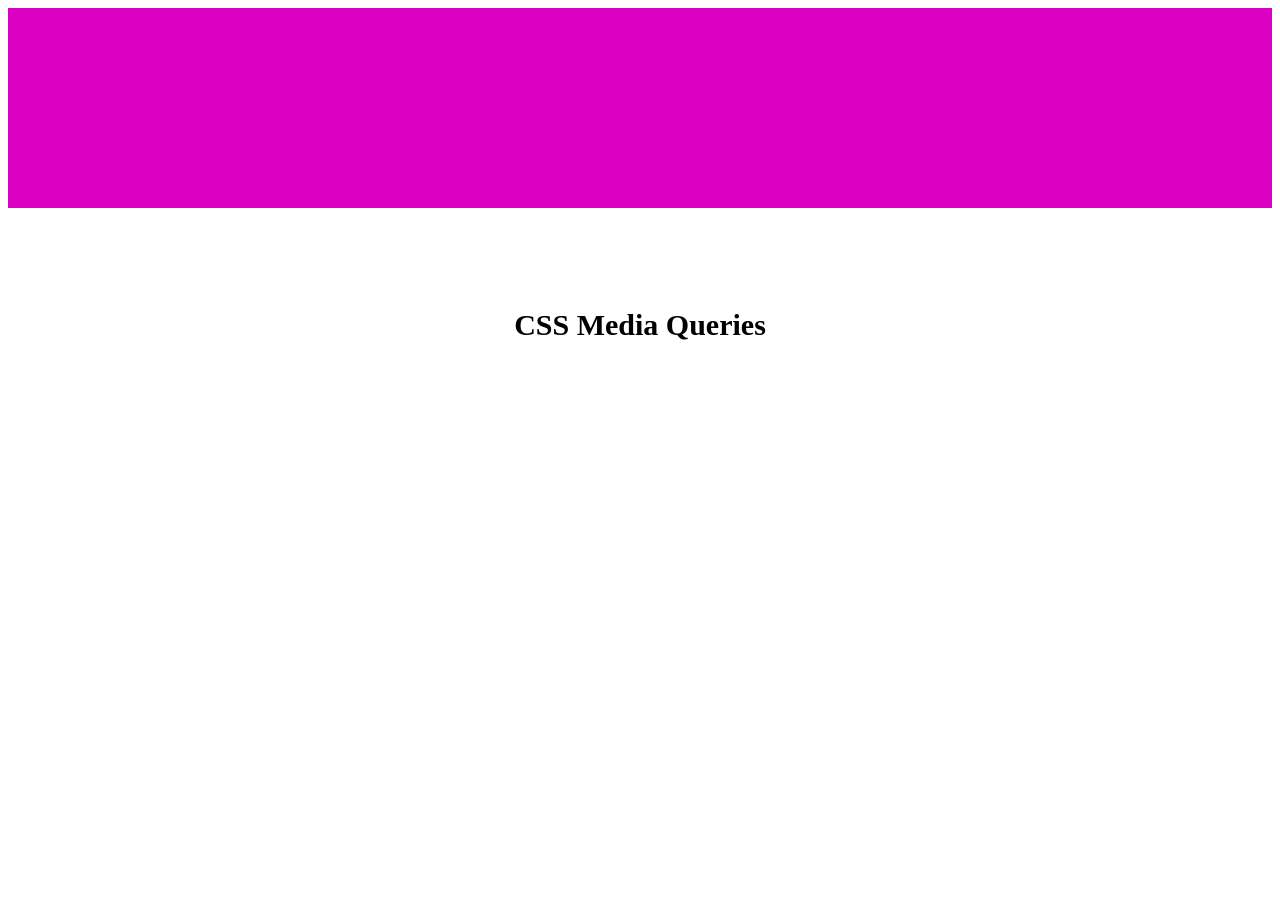
<file: css-media-queries.html>
<!DOCTYPE html>
<html lang="en">
<head>
    <meta charset="UTF-8">
    <meta name="viewport" content="width=device-width, initial-scale=1.0">
    <title>Document</title>
    <link rel="stylesheet" href="style.css">
</head>
<body>
    <div class="css-media-query"></div>
    <h1 class="media-heading">CSS Media Queries</h1>
    
</body>
</html>
</file>
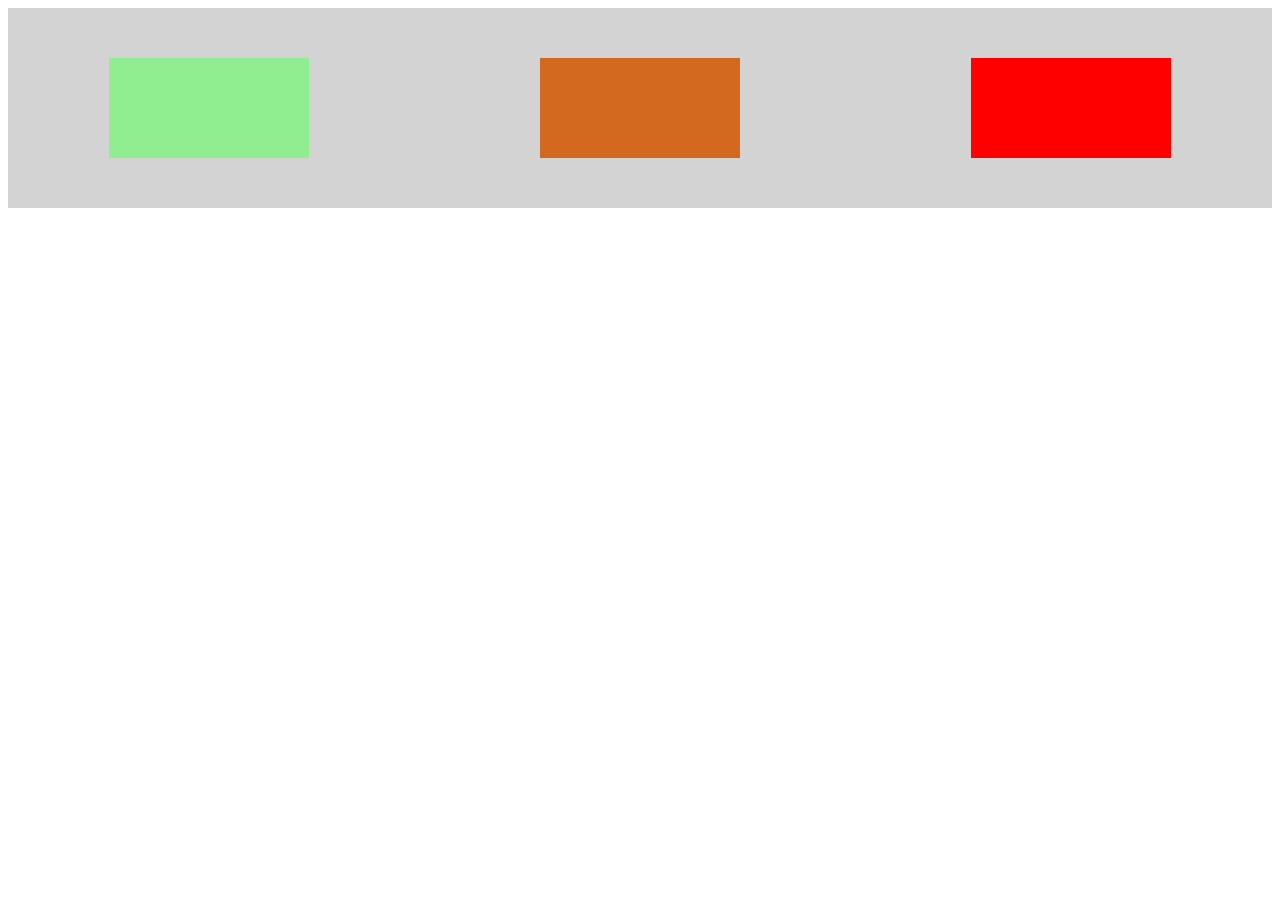
<file: flexbox.html>
<!DOCTYPE html>
<html lang="en">
<head>
    <meta charset="UTF-8">
    <meta name="viewport" content="width=device-width, initial-scale=1.0">
    <title>Document</title>
            <link rel="stylesheet" href="style.css">

</head>
<body>
    <section class="home">
        <div class="card-2"></div>
        <div class="card-3"></div>
        <div class="card-4"></div>
    </section>
</body>
</html>
</file>
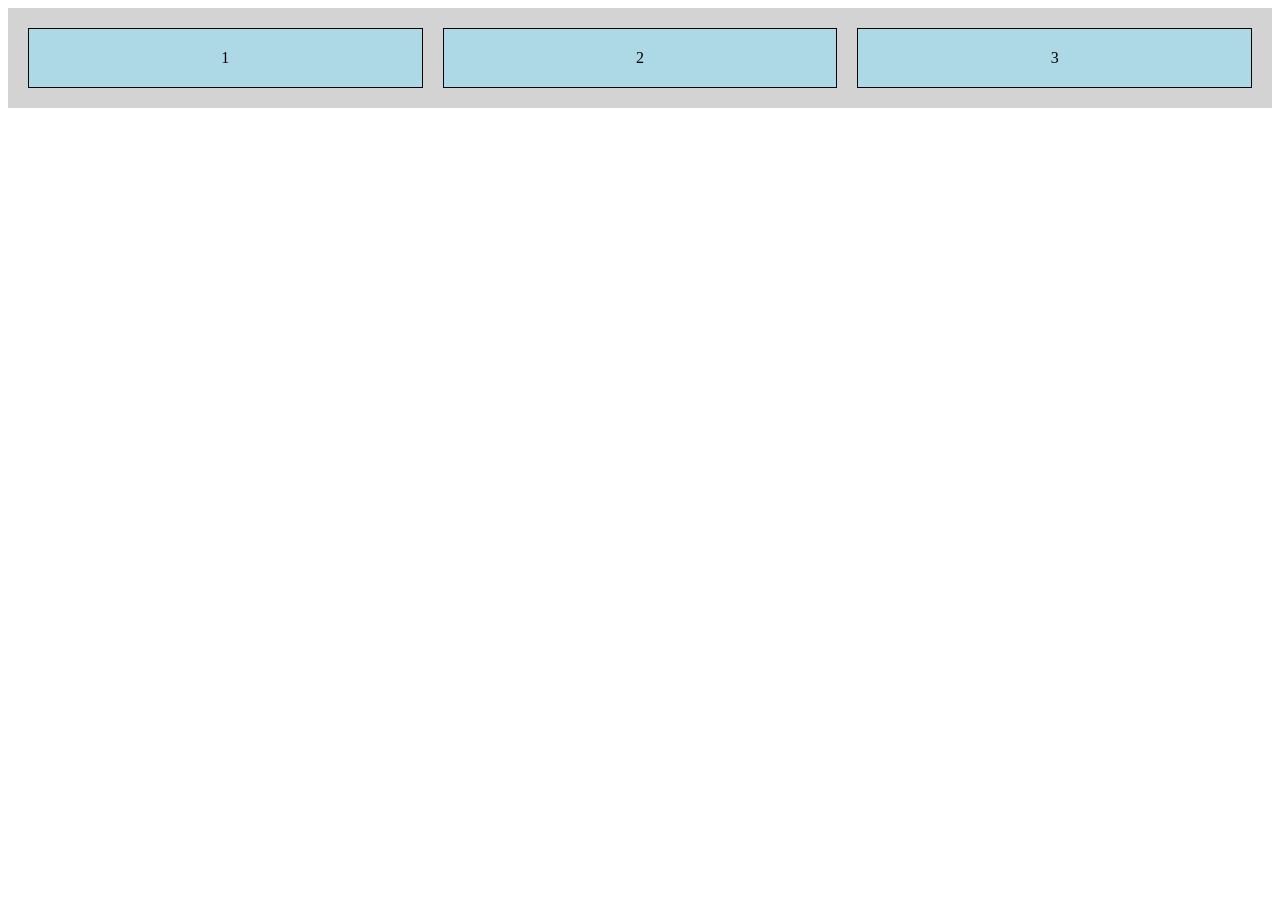
<file: grid.html>
<!DOCTYPE html>
<html lang="en">
<head>
    <meta charset="UTF-8">
    <meta name="viewport" content="width=device-width, initial-scale=1.0">
    <title>Document</title>
    <link rel="stylesheet" href="style.css">
</head>
<body>
    
    <div class="grid-container">
        <div class="grid-item">1</div>
        <div class="grid-item">2</div>
        <div class="grid-item">3</div>    
      </div>
</body>
</html>
</file>
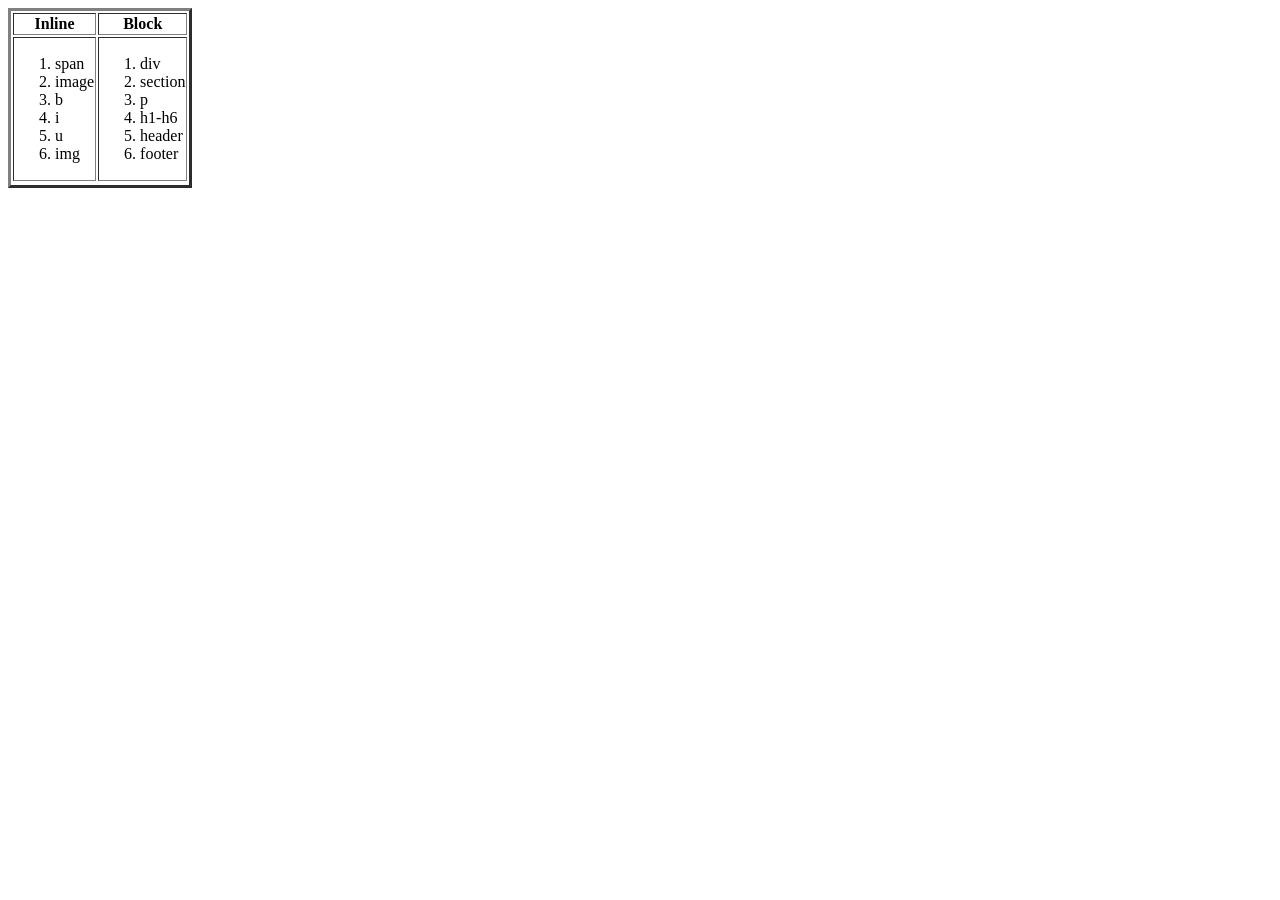
<file: inline-block.html>
<!DOCTYPE html>
<html lang="en">
<head>
    <meta charset="UTF-8">
    <meta name="viewport" content="width=device-width, initial-scale=1.0">
    <title>Document</title>
</head>
<body>
    

<table border="3" >
    <th>Inline</th>
    <th>Block</th>
    <tr>
        <td>
        <ol type ="1">
            <li>span</li>
            <li>image</li>
            <li>b</li>
            <li>i</li>
            <li>u</li>
            <li>img</li>

        </td>
        </ol>
              <td>
        <ol type ="1">
            <li>div</li>
            <li>section</li>
            <li>p</li>
            <li>h1-h6</li>
            <li>header</li>
            <li>footer</li>


        </ol>
        </td>
        
    </tr>
    <tr>
  
        
    </tr>
</table>
    
</body>
</html>
</file>
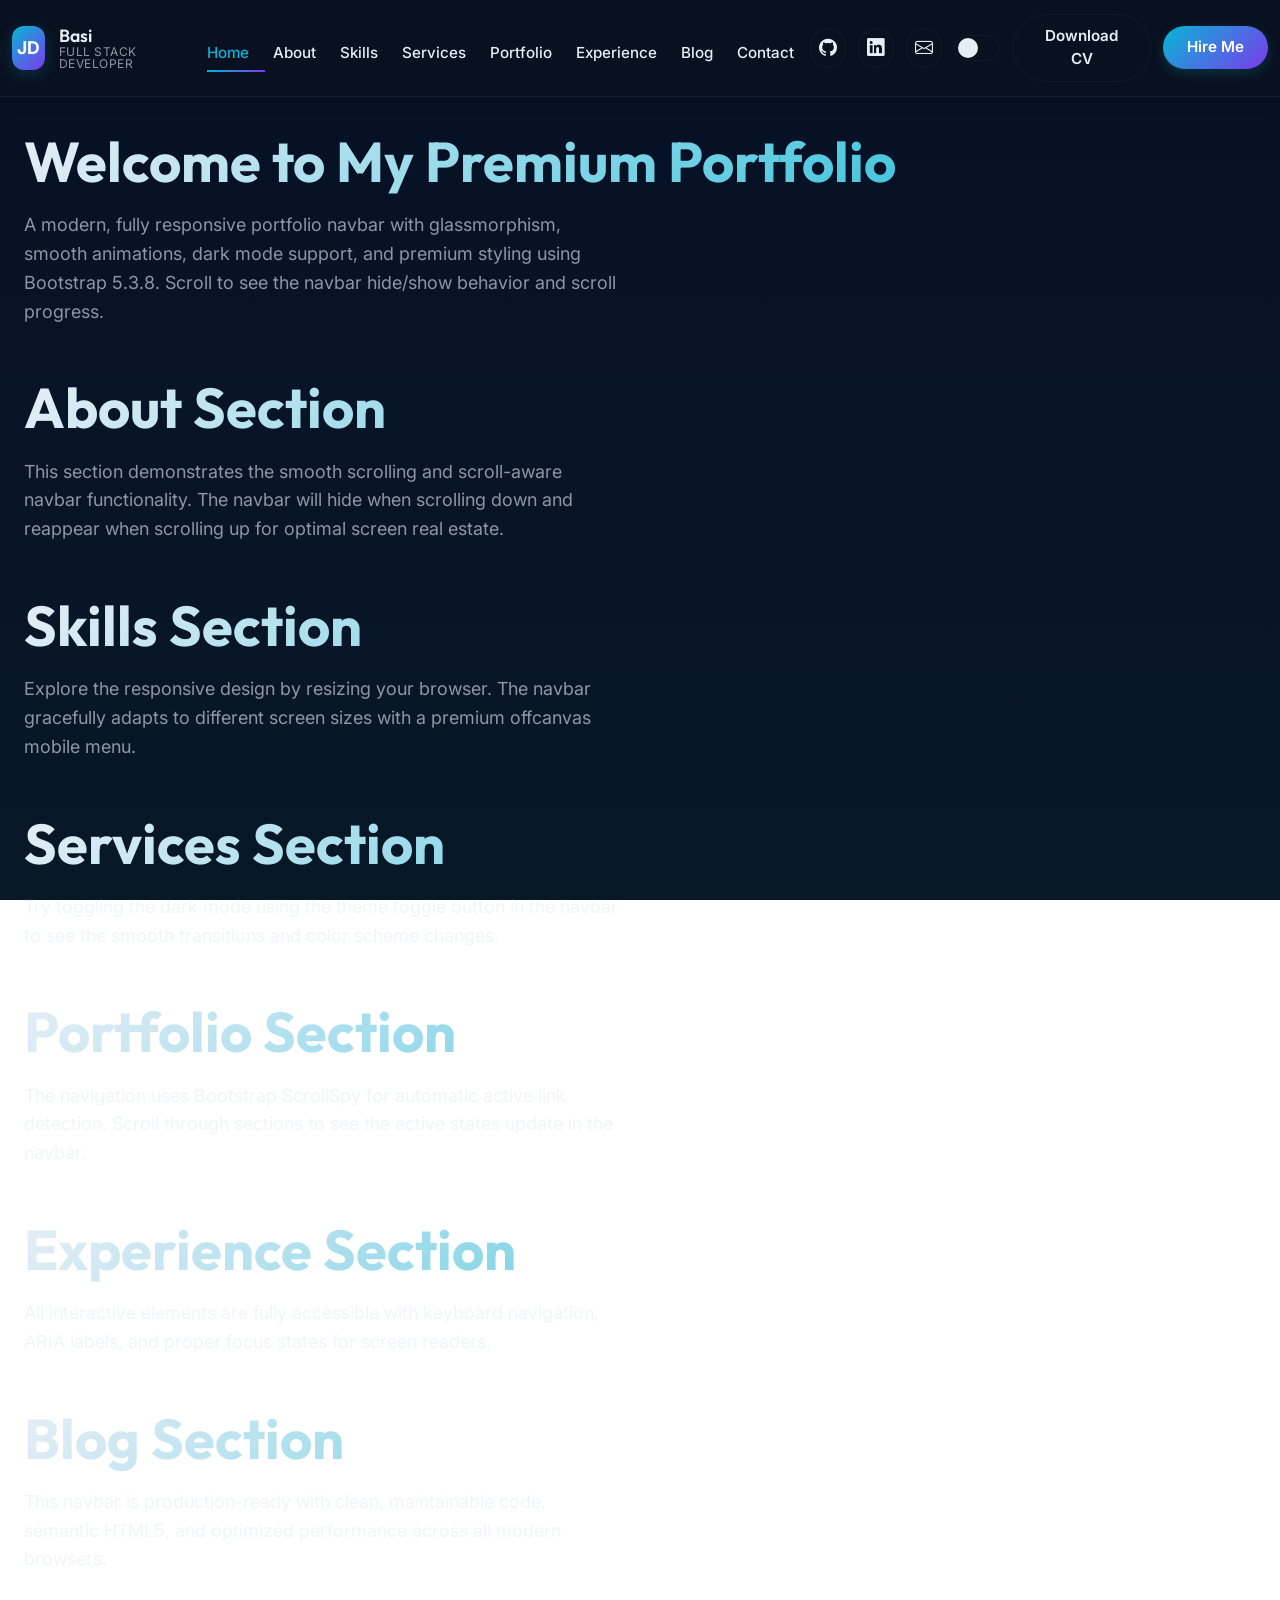
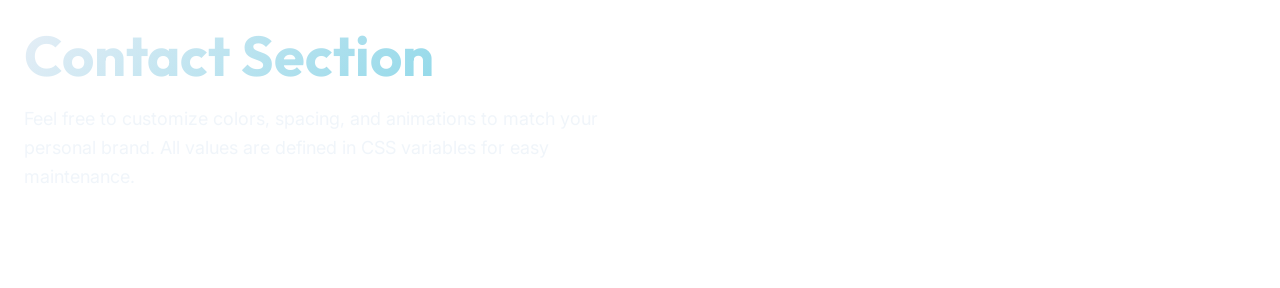
<file: vibe_Coding.html>
<!DOCTYPE html>
<html lang="en">
<head>
	<meta charset="utf-8" />
	<meta name="viewport" content="width=device-width,initial-scale=1" />
	<meta name="description" content="Premium Portfolio - Creative Full Stack Developer">
	<title>Premium Portfolio</title>
	<!-- Bootstrap v5.3.8 -->
	<link href="https://cdn.jsdelivr.net/npm/bootstrap@5.3.8/dist/css/bootstrap.min.css" rel="stylesheet" crossorigin="anonymous">
	<!-- Bootstrap Icons -->
	<link href="https://cdn.jsdelivr.net/npm/bootstrap-icons@1.11.3/font/bootstrap-icons.min.css" rel="stylesheet">
	<!-- Google Fonts -->
	<link href="https://fonts.googleapis.com/css2?family=Outfit:wght@400;500;600;700&family=Inter:wght@300;400;500;600&display=swap" rel="stylesheet">
	<style>
		:root {
			--primary: #06b6d4;
			--primary-dark: #0891b2;
			--secondary: #7c3aed;
			--bg-dark: #0f1724;
			--bg-darker: #071026;
			--nav-bg: rgba(11, 18, 32, 0.8);
			--text: #e6eef6;
			--text-muted: rgba(230, 238, 246, 0.6);
			--border: rgba(255, 255, 255, 0.04);
			--transition: all 0.3s cubic-bezier(0.4, 0, 0.2, 1);
		}

		* {
			box-sizing: border-box;
			margin: 0;
			padding: 0;
		}

		html {
			scroll-behavior: smooth;
		}

		body {
			font-family: 'Inter', 'Segoe UI', Helvetica, Arial, sans-serif;
			background: linear-gradient(180deg, #071026 0%, #081827 100%);
			color: var(--text);
			min-height: 100vh;
			background-attachment: fixed;
		}

		body.dark-mode {
			--bg-dark: #0a0f1b;
			--bg-darker: #050a12;
			--nav-bg: rgba(10, 15, 27, 0.9);
			--text: #e6eef6;
			--text-muted: rgba(230, 238, 246, 0.5);
		}

		/* Scroll Progress Bar */
		.scroll-progress {
			position: fixed;
			top: 0;
			left: 0;
			height: 3px;
			background: linear-gradient(90deg, var(--primary), var(--secondary));
			width: 0%;
			z-index: 9999;
			transition: width 0.1s ease;
		}

		/* Premium Navbar */
		.navbar-premium {
			position: fixed;
			top: 0;
			left: 0;
			right: 0;
			background: var(--nav-bg);
			backdrop-filter: blur(8px);
			border-bottom: 1px solid var(--border);
			padding: 0.875rem 0;
			z-index: 1030;
			box-shadow: 0 2px 16px rgba(0, 0, 0, 0.1);
			transition: var(--transition);
		}

		.navbar-premium.hide {
			transform: translateY(-100%);
		}

		.navbar-premium.scroll-active {
			background: rgba(11, 18, 32, 0.95);
			box-shadow: 0 4px 24px rgba(6, 182, 212, 0.08);
		}

		/* Brand Section */
		.brand-section {
			display: flex;
			align-items: center;
			gap: 0.875rem;
			text-decoration: none;
			color: var(--text);
			transition: var(--transition);
		}

		.brand-section:hover {
			color: var(--primary);
		}

		.logo-badge {
			width: 44px;
			height: 44px;
			border-radius: 12px;
			background: linear-gradient(135deg, var(--primary), var(--secondary));
			display: flex;
			align-items: center;
			justify-content: center;
			font-weight: 700;
			font-size: 1.1rem;
			color: #fff;
			box-shadow: 0 4px 16px rgba(6, 182, 212, 0.2);
			transition: var(--transition);
		}

		.brand-section:hover .logo-badge {
			transform: scale(1.08) rotate(3deg);
			box-shadow: 0 6px 24px rgba(6, 182, 212, 0.4);
		}

		.brand-text h3 {
			font-family: 'Outfit', sans-serif;
			font-size: 1.1rem;
			font-weight: 600;
			margin: 0;
			line-height: 1.2;
		}

		.brand-text p {
			font-size: 0.75rem;
			color: var(--text-muted);
			margin: 0;
			line-height: 1;
			letter-spacing: 0.5px;
			text-transform: uppercase;
		}

		/* Navigation Links */
		.nav-links {
			display: flex;
			gap: 0.5rem;
			align-items: center;
			list-style: none;
		}

		.nav-links a {
			color: var(--text);
			text-decoration: none;
			padding: 0.625rem 1rem;
			border-radius: 8px;
			font-size: 0.95rem;
			font-weight: 500;
			transition: var(--transition);
			position: relative;
			overflow: hidden;
		}

		.nav-links a::before {
			content: '';
			position: absolute;
			bottom: 0;
			left: 0;
			width: 0;
			height: 2px;
			background: linear-gradient(90deg, var(--primary), var(--secondary));
			transition: width 0.3s ease;
		}

		.nav-links a:hover::before,
		.nav-links a.active::before {
			width: 100%;
		}

		.nav-links a:hover {
			color: var(--primary);
			background: rgba(6, 182, 212, 0.08);
		}

		.nav-links a.active {
			color: var(--primary);
		}

		/* Action Buttons */
		.nav-actions {
			display: flex;
			gap: 0.75rem;
			align-items: center;
		}

		.btn-icon {
			width: 40px;
			height: 40px;
			border-radius: 50%;
			border: 1px solid var(--border);
			background: transparent;
			color: var(--text);
			display: flex;
			align-items: center;
			justify-content: center;
			cursor: pointer;
			transition: var(--transition);
			font-size: 1.1rem;
		}

		.btn-icon:hover {
			background: rgba(6, 182, 212, 0.1);
			color: var(--primary);
			border-color: var(--primary);
			box-shadow: 0 0 12px rgba(6, 182, 212, 0.2);
		}

		.btn-primary-nav {
			background: linear-gradient(135deg, var(--primary), var(--secondary));
			color: #fff;
			border: none;
			padding: 0.625rem 1.5rem;
			border-radius: 50px;
			font-weight: 600;
			font-size: 0.95rem;
			cursor: pointer;
			transition: var(--transition);
			box-shadow: 0 4px 12px rgba(6, 182, 212, 0.2);
			white-space: nowrap;
		}

		.btn-primary-nav:hover {
			transform: translateY(-2px);
			box-shadow: 0 6px 20px rgba(6, 182, 212, 0.4);
			color: #fff;
		}

		.btn-secondary-nav {
			background: transparent;
			color: var(--text);
			border: 1.5px solid var(--border);
			padding: 0.625rem 1.5rem;
			border-radius: 50px;
			font-weight: 600;
			font-size: 0.95rem;
			cursor: pointer;
			transition: var(--transition);
		}

		.btn-secondary-nav:hover {
			background: rgba(6, 182, 212, 0.1);
			border-color: var(--primary);
			color: var(--primary);
		}

		/* Hamburger Menu Toggle */
		.hamburger {
			display: none;
			width: 40px;
			height: 40px;
			border: none;
			background: transparent;
			color: var(--text);
			cursor: pointer;
			flex-direction: column;
			justify-content: center;
			align-items: center;
			gap: 5px;
			transition: var(--transition);
		}

		.hamburger:focus {
			outline: 2px solid var(--primary);
			outline-offset: 2px;
		}

		.hamburger span {
			width: 24px;
			height: 2px;
			background: currentColor;
			border-radius: 1px;
			transition: var(--transition);
		}

		.hamburger.active span:nth-child(1) {
			transform: translateY(8px) rotate(45deg);
		}

		.hamburger.active span:nth-child(2) {
			opacity: 0;
		}

		.hamburger.active span:nth-child(3) {
			transform: translateY(-8px) rotate(-45deg);
		}

		/* Offcanvas Premium */
		.offcanvas-premium {
			background: rgba(11, 18, 32, 0.95);
			backdrop-filter: blur(12px);
			border-left: 1px solid var(--border);
			border-radius: 16px 0 0 16px;
		}

		.offcanvas-premium .btn-close {
			filter: invert(1);
		}

		.offcanvas-header {
			border-bottom: 1px solid var(--border);
			padding: 1.25rem;
		}

		.offcanvas-menu-item {
			padding: 1rem 1.25rem;
			margin: 0.5rem 1rem;
			border-radius: 12px;
			cursor: pointer;
			transition: var(--transition);
			display: flex;
			align-items: center;
			gap: 1rem;
			color: var(--text);
			text-decoration: none;
		}

		.offcanvas-menu-item:hover {
			background: rgba(6, 182, 212, 0.1);
			color: var(--primary);
			transform: translateX(4px);
		}

		.offcanvas-menu-item i {
			font-size: 1.25rem;
			transition: var(--transition);
		}

		.offcanvas-menu-item:hover i {
			transform: rotate(5deg) scale(1.1);
		}

		.menu-item-text h5 {
			font-size: 0.95rem;
			font-weight: 600;
			margin: 0;
			font-family: 'Outfit', sans-serif;
		}

		.menu-item-text p {
			font-size: 0.8rem;
			color: var(--text-muted);
			margin: 0;
		}

		/* Offcanvas Social */
		.offcanvas-social {
			display: flex;
			gap: 0.75rem;
			padding: 1.25rem;
			border-top: 1px solid var(--border);
			justify-content: center;
			margin-top: 1rem;
		}

		.social-btn {
			width: 44px;
			height: 44px;
			border-radius: 50%;
			border: 1.5px solid var(--border);
			background: transparent;
			color: var(--text);
			display: flex;
			align-items: center;
			justify-content: center;
			cursor: pointer;
			transition: var(--transition);
			font-size: 1.1rem;
		}

		.social-btn:hover {
			background: linear-gradient(135deg, var(--primary), var(--secondary));
			border-color: var(--primary);
			color: #fff;
			transform: translateY(-4px);
			box-shadow: 0 4px 12px rgba(6, 182, 212, 0.3);
		}

		/* CTA Card */
		.cta-card {
			background: linear-gradient(135deg, rgba(6, 182, 212, 0.1), rgba(124, 58, 237, 0.1));
			border: 1px solid var(--border);
			border-radius: 12px;
			padding: 1.5rem;
			margin: 1rem;
			text-align: center;
		}

		.cta-card h5 {
			font-family: 'Outfit', sans-serif;
			font-size: 1.1rem;
			font-weight: 600;
			margin-bottom: 1rem;
			background: linear-gradient(135deg, var(--primary), var(--secondary));
			-webkit-background-clip: text;
			-webkit-text-fill-color: transparent;
			background-clip: text;
		}

		.cta-card-buttons {
			display: flex;
			flex-direction: column;
			gap: 0.75rem;
		}

		.cta-card-buttons button {
			padding: 0.75rem;
			border-radius: 8px;
			border: none;
			font-weight: 600;
			cursor: pointer;
			transition: var(--transition);
			font-size: 0.9rem;
		}

		.cta-card-buttons .btn-hire {
			background: linear-gradient(135deg, var(--primary), var(--secondary));
			color: #fff;
		}

		.cta-card-buttons .btn-hire:hover {
			transform: translateY(-2px);
			box-shadow: 0 6px 16px rgba(6, 182, 212, 0.3);
		}

		.cta-card-buttons .btn-resume {
			background: transparent;
			color: var(--text);
			border: 1.5px solid var(--border);
		}

		.cta-card-buttons .btn-resume:hover {
			background: rgba(6, 182, 212, 0.1);
			border-color: var(--primary);
			color: var(--primary);
		}

		/* Dark Mode Toggle */
		.theme-toggle {
			width: 50px;
			height: 26px;
			border-radius: 13px;
			border: 1.5px solid var(--border);
			background: transparent;
			cursor: pointer;
			position: relative;
			transition: var(--transition);
			display: flex;
			align-items: center;
			padding: 0 2px;
		}

		.theme-toggle.active {
			background: rgba(6, 182, 212, 0.2);
			border-color: var(--primary);
		}

		.theme-toggle-circle {
			width: 20px;
			height: 20px;
			border-radius: 50%;
			background: var(--text);
			position: absolute;
			left: 3px;
			transition: var(--transition);
		}

		.theme-toggle.active .theme-toggle-circle {
			left: 27px;
		}

		/* Main Content */
		body {
			padding-top: 80px;
		}

		main {
			padding: 3rem 1.5rem;
		}

		section {
			margin-bottom: 3rem;
		}

		section h1 {
			font-family: 'Outfit', sans-serif;
			font-size: clamp(1.75rem, 5vw, 3.5rem);
			font-weight: 700;
			margin-bottom: 1rem;
			background: linear-gradient(135deg, var(--text), var(--primary));
			-webkit-background-clip: text;
			-webkit-text-fill-color: transparent;
			background-clip: text;
		}

		section p {
			color: var(--text-muted);
			font-size: clamp(1rem, 2vw, 1.125rem);
			line-height: 1.6;
			max-width: 600px;
		}

		/* Responsive Design */
		@media (max-width: 991px) {
			.nav-links {
				display: none;
			}

			.btn-secondary-nav {
				display: none;
			}

			.hamburger {
				display: flex;
			}

			main {
				padding: 2rem 1rem;
			}
		}

		@media (max-width: 576px) {
			.navbar-premium {
				padding: 0.75rem 1rem;
			}

			.brand-text h3 {
				font-size: 1rem;
			}

			.brand-text p {
				font-size: 0.7rem;
			}

			.btn-primary-nav {
				padding: 0.5rem 1.25rem;
				font-size: 0.85rem;
			}

			main {
				padding: 2rem 1rem;
			}

			section h1 {
				font-size: 1.5rem;
			}

			section p {
				font-size: 0.95rem;
			}
		}

		/* Animations */
		@keyframes fadeIn {
			from {
				opacity: 0;
				transform: translateY(-10px);
			}
			to {
				opacity: 1;
				transform: translateY(0);
			}
		}

		@keyframes slideIn {
			from {
				opacity: 0;
				transform: translateX(20px);
			}
			to {
				opacity: 1;
				transform: translateX(0);
			}
		}

		.navbar-premium {
			animation: fadeIn 0.4s ease;
		}

		.nav-links a {
			animation: fadeIn 0.4s ease backwards;
		}

		.nav-links a:nth-child(1) { animation-delay: 0.1s; }
		.nav-links a:nth-child(2) { animation-delay: 0.15s; }
		.nav-links a:nth-child(3) { animation-delay: 0.2s; }
		.nav-links a:nth-child(4) { animation-delay: 0.25s; }
		.nav-links a:nth-child(5) { animation-delay: 0.3s; }
		.nav-links a:nth-child(6) { animation-delay: 0.35s; }
		.nav-links a:nth-child(7) { animation-delay: 0.4s; }
	</style>
</head>
<body>
	<!-- Scroll Progress Bar -->
	<div class="scroll-progress"></div>

	<!-- Premium Navbar -->
	<nav class="navbar-premium" role="navigation" aria-label="Main navigation">
		<div class="container-fluid d-flex align-items-center justify-content-between">
			<!-- Brand Section -->
			<a href="#" class="brand-section">
				<div class="logo-badge">JD</div>
				<div class="brand-text">
					<h3>Basi</h3>
					<p>Full Stack Developer</p>
				</div>
			</a>

			<!-- Navigation Links (Desktop) -->
			<ul class="nav-links ms-auto me-auto">
				<li><a href="#home" class="active">Home</a></li>
				<li><a href="#about">About</a></li>
				<li><a href="#skills">Skills</a></li>
				<li><a href="#services">Services</a></li>
				<li><a href="#portfolio">Portfolio</a></li>
				<li><a href="#experience">Experience</a></li>
				<li><a href="#blog">Blog</a></li>
				<li><a href="#contact">Contact</a></li>
			</ul>

			<!-- Action Buttons (Desktop) -->
			<div class="nav-actions">
				<a href="https://github.com" class="btn-icon" title="GitHub" aria-label="Visit GitHub">
					<i class="bi bi-github"></i>
				</a>
				<a href="https://linkedin.com" class="btn-icon" title="LinkedIn" aria-label="Visit LinkedIn">
					<i class="bi bi-linkedin"></i>
				</a>
				<a href="mailto:john@example.com" class="btn-icon" title="Email" aria-label="Send email">
					<i class="bi bi-envelope"></i>
				</a>
				<button class="theme-toggle" id="themeToggle" aria-label="Toggle dark mode">
					<div class="theme-toggle-circle"></div>
				</button>
				<button class="btn-secondary-nav">Download CV</button>
				<button class="btn-primary-nav">Hire Me</button>
			</div>

			<!-- Hamburger Menu (Mobile) -->
			<button class="hamburger" id="hamburger" aria-expanded="false" aria-controls="offcanvasMenu" aria-label="Toggle menu">
				<span></span>
				<span></span>
				<span></span>
			</button>
		</div>
	</nav>

	<!-- Offcanvas Mobile Menu -->
	<div class="offcanvas offcanvas-end offcanvas-premium" tabindex="-1" id="offcanvasMenu" aria-labelledby="offcanvasMenuLabel">
		<div class="offcanvas-header">
			<h5 id="offcanvasMenuLabel" class="fs-6">
				<i class="bi bi-lightning-charge-fill" style="color: var(--primary);"></i> Menu
			</h5>
			<button type="button" class="btn-close" data-bs-dismiss="offcanvas" aria-label="Close menu"></button>
		</div>
		<div class="offcanvas-body p-0">
			<nav>
				<a href="#home" class="offcanvas-menu-item" data-bs-dismiss="offcanvas">
					<i class="bi bi-house-fill"></i>
					<div class="menu-item-text">
						<h5>Home</h5>
						<p>Return to landing page</p>
					</div>
				</a>
				<a href="#about" class="offcanvas-menu-item" data-bs-dismiss="offcanvas">
					<i class="bi bi-person-fill"></i>
					<div class="menu-item-text">
						<h5>About</h5>
						<p>Know more about me</p>
					</div>
				</a>
				<a href="#skills" class="offcanvas-menu-item" data-bs-dismiss="offcanvas">
					<i class="bi bi-code-slash"></i>
					<div class="menu-item-text">
						<h5>Skills</h5>
						<p>Technologies I use</p>
					</div>
				</a>
				<a href="#services" class="offcanvas-menu-item" data-bs-dismiss="offcanvas">
					<i class="bi bi-briefcase-fill"></i>
					<div class="menu-item-text">
						<h5>Services</h5>
						<p>What I can offer</p>
					</div>
				</a>
				<a href="#portfolio" class="offcanvas-menu-item" data-bs-dismiss="offcanvas">
					<i class="bi bi-folder-fill"></i>
					<div class="menu-item-text">
						<h5>Portfolio</h5>
						<p>Recent projects</p>
					</div>
				</a>
				<a href="#experience" class="offcanvas-menu-item" data-bs-dismiss="offcanvas">
					<i class="bi bi-star-fill"></i>
					<div class="menu-item-text">
						<h5>Experience</h5>
						<p>My journey</p>
					</div>
				</a>
				<a href="#blog" class="offcanvas-menu-item" data-bs-dismiss="offcanvas">
					<i class="bi bi-pen-fill"></i>
					<div class="menu-item-text">
						<h5>Blog</h5>
						<p>Latest articles</p>
					</div>
				</a>
				<a href="#contact" class="offcanvas-menu-item" data-bs-dismiss="offcanvas">
					<i class="bi bi-chat-dots-fill"></i>
					<div class="menu-item-text">
						<h5>Contact</h5>
						<p>Let's work together</p>
					</div>
				</a>
			</nav>

			<!-- Social Links -->
			<div class="offcanvas-social">
				<a href="https://github.com" class="social-btn" title="GitHub" aria-label="Visit GitHub">
					<i class="bi bi-github"></i>
				</a>
				<a href="https://linkedin.com" class="social-btn" title="LinkedIn" aria-label="Visit LinkedIn">
					<i class="bi bi-linkedin"></i>
				</a>
				<a href="https://instagram.com" class="social-btn" title="Instagram" aria-label="Visit Instagram">
					<i class="bi bi-instagram"></i>
				</a>
				<a href="https://twitter.com" class="social-btn" title="Twitter" aria-label="Visit Twitter">
					<i class="bi bi-twitter"></i>
				</a>
				<a href="mailto:john@example.com" class="social-btn" title="Email" aria-label="Send email">
					<i class="bi bi-envelope"></i>
				</a>
			</div>

			<!-- CTA Card -->
			<div class="cta-card">
				<h5>🚀 Let's Build Something Amazing</h5>
				<div class="cta-card-buttons">
					<button class="btn-hire" data-bs-dismiss="offcanvas">Hire Me</button>
					<button class="btn-resume" data-bs-dismiss="offcanvas">Download Resume</button>
				</div>
			</div>
		</div>
	</div>

	<!-- Main Content -->
	<main>
		<section id="home">
			<h1>Welcome to My Premium Portfolio</h1>
			<p>A modern, fully responsive portfolio navbar with glassmorphism, smooth animations, dark mode support, and premium styling using Bootstrap 5.3.8. Scroll to see the navbar hide/show behavior and scroll progress.</p>
		</section>

		<section id="about">
			<h1>About Section</h1>
			<p>This section demonstrates the smooth scrolling and scroll-aware navbar functionality. The navbar will hide when scrolling down and reappear when scrolling up for optimal screen real estate.</p>
		</section>

		<section id="skills">
			<h1>Skills Section</h1>
			<p>Explore the responsive design by resizing your browser. The navbar gracefully adapts to different screen sizes with a premium offcanvas mobile menu.</p>
		</section>

		<section id="services">
			<h1>Services Section</h1>
			<p>Try toggling the dark mode using the theme toggle button in the navbar to see the smooth transitions and color scheme changes.</p>
		</section>

		<section id="portfolio">
			<h1>Portfolio Section</h1>
			<p>The navigation uses Bootstrap ScrollSpy for automatic active link detection. Scroll through sections to see the active states update in the navbar.</p>
		</section>

		<section id="experience">
			<h1>Experience Section</h1>
			<p>All interactive elements are fully accessible with keyboard navigation, ARIA labels, and proper focus states for screen readers.</p>
		</section>

		<section id="blog">
			<h1>Blog Section</h1>
			<p>This navbar is production-ready with clean, maintainable code, semantic HTML5, and optimized performance across all modern browsers.</p>
		</section>

		<section id="contact">
			<h1>Contact Section</h1>
			<p>Feel free to customize colors, spacing, and animations to match your personal brand. All values are defined in CSS variables for easy maintenance.</p>
		</section>
	</main>

	<!-- Bootstrap JS -->
	<script src="https://cdn.jsdelivr.net/npm/bootstrap@5.3.8/dist/js/bootstrap.bundle.min.js" crossorigin="anonymous"></script>
	
	<script>
		// Dark Mode Toggle
		const themeToggle = document.getElementById('themeToggle');
		const htmlElement = document.documentElement;

		// Initialize theme from localStorage
		const savedTheme = localStorage.getItem('theme') || 'light';
		if (savedTheme === 'dark') {
			document.body.classList.add('dark-mode');
			themeToggle.classList.add('active');
		}

		themeToggle.addEventListener('click', () => {
			document.body.classList.toggle('dark-mode');
			themeToggle.classList.toggle('active');
			const theme = document.body.classList.contains('dark-mode') ? 'dark' : 'light';
			localStorage.setItem('theme', theme);
		});

		// Hamburger Menu Toggle
		const hamburger = document.getElementById('hamburger');
		const offcanvasMenu = new bootstrap.Offcanvas(document.getElementById('offcanvasMenu'));

		hamburger.addEventListener('click', () => {
			hamburger.classList.toggle('active');
			offcanvasMenu.toggle();
		});

		document.getElementById('offcanvasMenu').addEventListener('hidden.bs.offcanvas', () => {
			hamburger.classList.remove('active');
		});

		// Scroll Progress Bar
		const scrollProgress = document.querySelector('.scroll-progress');
		window.addEventListener('scroll', () => {
			const windowHeight = document.documentElement.scrollHeight - window.innerHeight;
			const scrolled = (window.scrollY / windowHeight) * 100;
			scrollProgress.style.width = scrolled + '%';
		});

		// Navbar Hide/Show on Scroll
		const navbar = document.querySelector('.navbar-premium');
		let lastScrollTop = 0;

		window.addEventListener('scroll', () => {
			const scrollTop = window.scrollY;
			const isScrollingDown = scrollTop > lastScrollTop;

			if (scrollTop > 100) {
				navbar.classList.add('scroll-active');
				if (isScrollingDown) {
					navbar.classList.add('hide');
				} else {
					navbar.classList.remove('hide');
				}
			} else {
				navbar.classList.remove('scroll-active');
				navbar.classList.remove('hide');
			}

			lastScrollTop = scrollTop <= 0 ? 0 : scrollTop;
		});

		// Bootstrap ScrollSpy
		const navLinks = document.querySelectorAll('.nav-links a');
		window.addEventListener('scroll', () => {
			let current = '';
			const sections = document.querySelectorAll('section');

			sections.forEach(section => {
				const sectionTop = section.offsetTop;
				if (scrollTop >= sectionTop - 100) {
					current = section.getAttribute('id');
				}
			});

			navLinks.forEach(link => {
				link.classList.remove('active');
				if (link.getAttribute('href').slice(1) === current) {
					link.classList.add('active');
				}
			});
		});

		// Smooth Scroll for Anchor Links
		document.querySelectorAll('a[href^="#"]').forEach(anchor => {
			anchor.addEventListener('click', function (e) {
				const href = this.getAttribute('href');
				if (href !== '#') {
					e.preventDefault();
					const target = document.querySelector(href);
					if (target) {
						target.scrollIntoView({ behavior: 'smooth' });
					}
				}
			});
		});

		// Keyboard Accessibility for Theme Toggle
		themeToggle.addEventListener('keydown', (e) => {
			if (e.key === 'Enter' || e.key === ' ') {
				e.preventDefault();
				themeToggle.click();
			}
		});

		// Keyboard Accessibility for Hamburger
		hamburger.addEventListener('keydown', (e) => {
			if (e.key === 'Enter' || e.key === ' ') {
				e.preventDefault();
				hamburger.click();
			}
		});
	</script>
</body>
</html>
</file>
<file: style.css>
/* external style sheet */
h6{
    color: purple;
}
.card {
    background-color: lightblue;
    border: 2px solid black;
    padding: 10px;
    /* padding left ,right ,top ,bottom */
    
    margin: 10px;
    /* space between cards */
    width: 200px;
    border-radius: 10px;
   
}
h3{
    color: blue;
    font-family: 'Oswald', sans-serif;
}

p{
    color: rgb(0, 0, 0);
    font-family: 'Yuyu Short', cursive;
    line-height: 1.5;
    font-weight: 400;
}
.imgdiv {
    width: 100%;
    height: auto;
    border-radius: 10px;
}


/* css postion */
.parent {
    position: relative;
    width: 500px;
    height: 500px;
    background-color: lightgray;
}
.child-1 {
    position: absolute;
    top: 50px;
    left: 50px;
    width: 100px;
    height: 100px;
    background-color: rgb(255, 0, 0);
}
.child-2 {
    position: absolute;
    top: 60px;
    left: 60px;
    width: 100px;
    height: 100px;
    background-color: rgb(13, 0, 255);
}

/* flexbox */
.card-2{
    width: 200px;
    height: 100px;
    background-color: lightgreen;
}
.card-3{
    width: 200px;
    height: 100px;
    background-color: chocolate;
}
.card-4{
    width: 200px;
    height: 100px;
    background-color: rgb(255, 0, 0);
}
.home{
    display:flex;
    flex-direction: row;
    /* when give flex defult flex-direction: row */
    background-color: lightgray;
    justify-content: space-around;
    /* justify-content: -flex-start,flex-end ,center,space-between,space-around */
    gap: 30px;
    height: 200px;
    align-items: center;
}

/* grid.html */
.grid-container{
    display: grid;
    grid-template-columns: repeat(3,1fr);
    /* 1fr = 1 fraction of the available space */
    gap: 20px;
    background-color: lightgray;
    padding: 20px;
}
.grid-item{
    background-color: lightblue;
    padding: 20px;
    text-align: center;
    border: 1px solid #040404;
}



/* css media queries */
.css-media-query{
    width: 100%;
    height: 200px;
    background-color: rgb(220, 0, 194);
}
.media-heading{
    font-size: 30px;
    color: rgb(0, 0, 0);
    text-align: center;
    padding-top: 80px;
}
@media (max-width: 600px) {
    .css-media-query {
        background-color: rgb(0, 255, 0);
        height: 100px;
    }
    .media-heading{
        font-size: 20px;
        color: #d80505;
    }
}
@media (max-width: 400px) {
    .css-media-query {
        background-color: rgb(255, 0, 0);
        height: 50px;
    }
    .media-heading{
        font-size: 15px;
        color: #00f800;
    }
}
</file>
